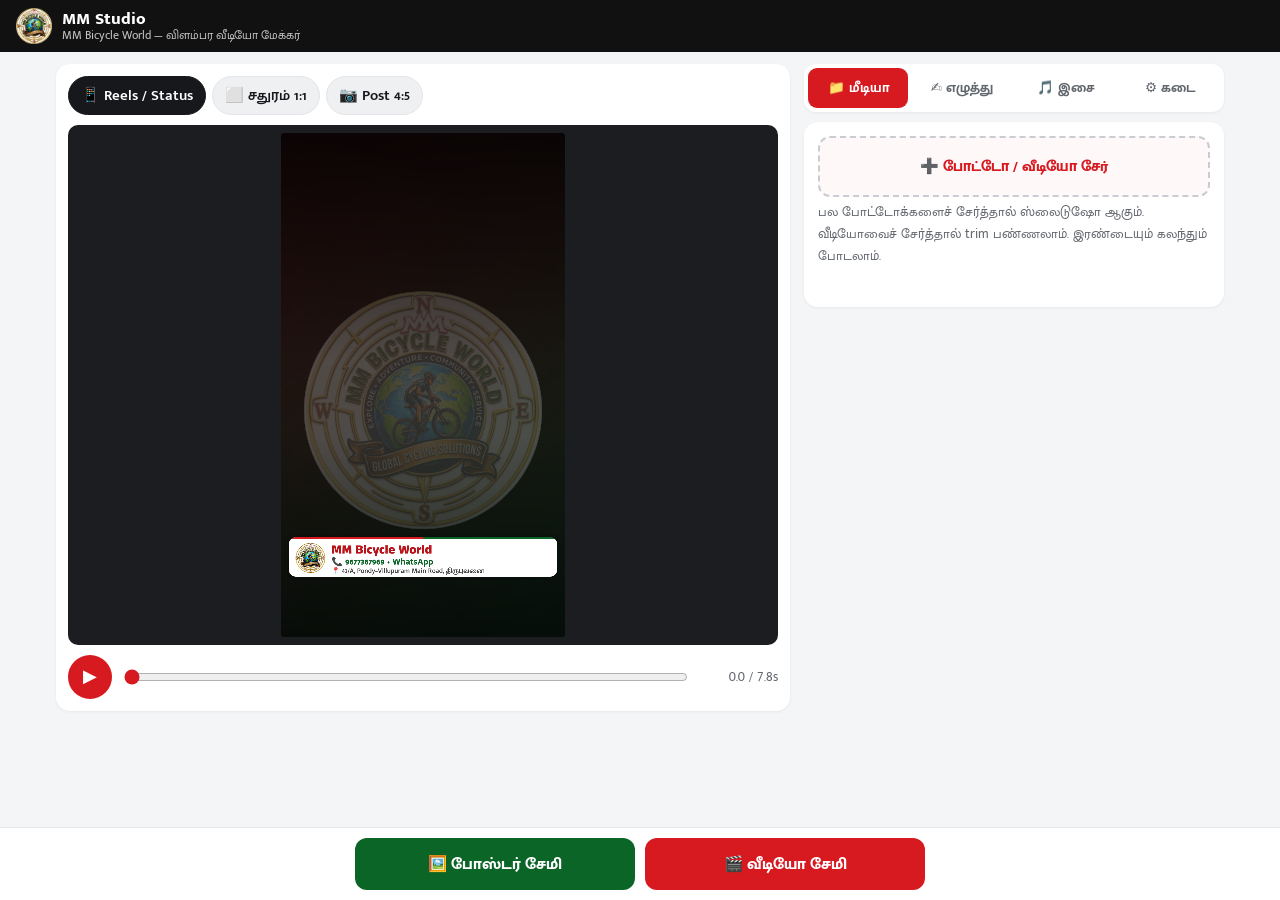
<file: studio/index.html>
<!doctype html>
<html lang="ta">
<head>
<meta charset="utf-8">
<meta name="viewport" content="width=device-width,initial-scale=1,viewport-fit=cover">
<title>MM Studio</title>
<meta name="description" content="MM Bicycle World — free ad, slideshow and video maker for Instagram, Facebook and WhatsApp Status.">
<meta name="theme-color" content="#d71920">
<link rel="manifest" href="manifest.json">
<link rel="icon" href="icon-192.png">
<link rel="apple-touch-icon" href="icon-192.png">
<link rel="preconnect" href="https://fonts.googleapis.com">
<link rel="preconnect" href="https://fonts.gstatic.com" crossorigin>
<link href="https://fonts.googleapis.com/css2?family=Anek+Tamil:wght@500;700;800&family=Mukta+Malar:wght@400;600;800&display=swap" rel="stylesheet">
<style>
:root{--red:#d71920;--green:#0a6526;--ink:#16181b;--mut:#62666d;--line:#e3e5e8;--bg:#f4f5f7;--card:#fff;--chip:#eef0f2}
*{box-sizing:border-box}
html,body{margin:0;background:var(--bg);color:var(--ink);font-family:"Mukta Malar",system-ui,sans-serif;font-size:15px}
button,input,select,textarea{font:inherit;color:inherit}
header{display:flex;align-items:center;gap:10px;padding:8px 16px;background:#111;color:#fff;position:sticky;top:0;z-index:20}
header img{width:36px;height:36px}
header h1{font-size:17px;margin:0;font-weight:800;line-height:1.1}
header h1 small{display:block;font-weight:400;font-size:12px;opacity:.75}
header .sp{flex:1}
#installBtn{display:none;background:var(--red);border:0;color:#fff;border-radius:8px;padding:6px 10px;font-weight:700}
main{max-width:1200px;margin:0 auto;padding:12px 16px 110px;display:grid;gap:14px}
@media(min-width:900px){main{grid-template-columns:minmax(0,1fr) 420px;align-items:start}.stage{position:sticky;top:64px}}
.stage{background:var(--card);border-radius:14px;padding:12px;box-shadow:0 1px 3px rgba(0,0,0,.06)}
.ratios{display:flex;gap:6px;margin-bottom:10px;flex-wrap:wrap}
.chip{border:1px solid var(--line);background:var(--chip);border-radius:999px;padding:6px 12px;cursor:pointer;font-weight:600;white-space:nowrap}
.chip.on{background:var(--ink);color:#fff;border-color:var(--ink)}
.canvasWrap{display:flex;justify-content:center;background:#1b1d20;border-radius:10px;padding:8px}
canvas#cv{display:block;max-width:100%;max-height:56vh;width:auto;height:auto;border-radius:4px;background:#000}
.ctrl{display:flex;align-items:center;gap:10px;margin-top:10px}
.ctrl button{width:44px;height:44px;border-radius:50%;border:0;background:var(--red);color:#fff;font-size:18px;cursor:pointer;flex:none}
.ctrl input[type=range]{flex:1}
.ctrl .tm{font-variant-numeric:tabular-nums;font-size:13px;color:var(--mut);min-width:78px;text-align:right}
.tabs{display:flex;gap:4px;background:var(--card);border-radius:12px;padding:4px;position:sticky;top:52px;z-index:10;box-shadow:0 1px 3px rgba(0,0,0,.06)}
@media(min-width:900px){.tabs{top:64px}}
.tabs button{flex:1;border:0;background:none;padding:9px 4px;border-radius:9px;font-weight:700;font-size:13.5px;cursor:pointer;color:var(--mut)}
.tabs button.on{background:var(--red);color:#fff}
.panel{display:none;background:var(--card);border-radius:14px;padding:14px;box-shadow:0 1px 3px rgba(0,0,0,.06)}
.panel.on{display:block}
.panel h3{margin:0 0 8px;font-size:15px}
.hint{color:var(--mut);font-size:13px;margin:4px 0 10px}
label.f{display:block;font-size:13px;font-weight:600;color:var(--mut);margin:10px 0 4px}
input[type=text],input[type=tel],input[type=number],textarea,select{width:100%;border:1px solid var(--line);border-radius:9px;padding:9px 11px;background:#fff;font-size:15px}
textarea{min-height:64px;resize:vertical}
input[type=range]{width:100%;accent-color:var(--red)}
.row{display:flex;gap:8px}.row>*{flex:1}
.check{display:flex;align-items:center;gap:8px;margin:10px 0;font-weight:600}
.check input{width:20px;height:20px;accent-color:var(--red)}
.add{display:flex;align-items:center;justify-content:center;gap:8px;border:2px dashed #c9ccd1;border-radius:12px;padding:16px;cursor:pointer;font-weight:800;color:var(--red);background:#fff8f8}
.clips{display:flex;gap:8px;overflow-x:auto;padding:10px 2px 6px}
.clip{position:relative;flex:none;width:76px;height:96px;border-radius:9px;overflow:hidden;border:3px solid transparent;cursor:pointer;background:#222}
.clip.on{border-color:var(--red)}
.clip img,.clip video{width:100%;height:100%;object-fit:cover;pointer-events:none}
.clip span{position:absolute;left:0;right:0;bottom:0;background:rgba(0,0,0,.65);color:#fff;font-size:11px;text-align:center;padding:1px}
.clip b{position:absolute;top:2px;left:4px;color:#fff;font-size:12px;text-shadow:0 1px 2px #000}
.box{border:1px solid var(--line);border-radius:12px;padding:10px 12px;margin-top:8px}
.btns{display:flex;gap:6px;flex-wrap:wrap;margin-top:10px}
.btn{border:1px solid var(--line);background:#fff;border-radius:9px;padding:8px 12px;cursor:pointer;font-weight:700}
.btn.red{background:var(--red);border-color:var(--red);color:#fff}
.btn.green{background:var(--green);border-color:var(--green);color:#fff}
.chips{display:flex;gap:6px;flex-wrap:wrap}
.chips .chip{font-size:13px;padding:5px 10px}
.tpls{display:grid;grid-template-columns:repeat(auto-fill,minmax(96px,1fr));gap:8px}
.tpl{border:2px solid var(--line);border-radius:10px;padding:10px 6px;text-align:center;cursor:pointer;font-weight:800;font-size:13px;background:#fff}
.tpl i{display:block;font-style:normal;font-size:22px}
.tpl.on{border-color:var(--red);background:#fff1f1}
.bar{position:fixed;left:0;right:0;bottom:0;z-index:30;background:#fff;border-top:1px solid var(--line);padding:10px 16px calc(10px + env(safe-area-inset-bottom));display:flex;gap:10px;justify-content:center}
.bar button{flex:1;max-width:280px;border:0;border-radius:12px;padding:13px 8px;font-weight:800;font-size:15.5px;cursor:pointer}
.bar .p{background:var(--green);color:#fff}.bar .v{background:var(--red);color:#fff}
.modal{position:fixed;inset:0;background:rgba(0,0,0,.72);z-index:50;display:none;align-items:center;justify-content:center;padding:16px}
.modal.on{display:flex}
.sheet{background:#fff;border-radius:16px;padding:16px;width:100%;max-width:480px;max-height:92vh;overflow:auto}
.sheet h3{margin:0 0 10px}
.sheet video,.sheet img{width:100%;max-height:46vh;object-fit:contain;background:#111;border-radius:10px}
.prog{height:10px;background:var(--chip);border-radius:9px;overflow:hidden;margin:12px 0}
.prog div{height:100%;width:0;background:var(--red);transition:width .2s}
.warn{background:#fff6dd;border:1px solid #f3d27a;border-radius:9px;padding:8px 10px;font-size:13px;margin-top:8px}
.toast{position:fixed;left:50%;bottom:96px;transform:translateX(-50%);background:#111;color:#fff;padding:9px 16px;border-radius:999px;z-index:60;font-weight:600;display:none;max-width:90vw;text-align:center}
</style>
</head>
<body>
<header>
  <img src="logo.png" alt="">
  <h1>MM Studio<small>MM Bicycle World — விளம்பர வீடியோ மேக்கர்</small></h1>
  <div class="sp"></div>
  <button id="installBtn">📲 Install</button>
</header>

<main>
  <section class="stage">
    <div class="ratios" id="ratios">
      <button class="chip" data-r="9:16">📱 Reels / Status</button>
      <button class="chip" data-r="1:1">⬜ சதுரம் 1:1</button>
      <button class="chip" data-r="4:5">📷 Post 4:5</button>
    </div>
    <div class="canvasWrap"><canvas id="cv"></canvas></div>
    <div class="ctrl">
      <button id="playBtn" aria-label="Play">▶</button>
      <input type="range" id="seek" min="0" max="1000" value="0">
      <span class="tm" id="tm">0.0 / 0.0s</span>
    </div>
  </section>

  <section>
    <nav class="tabs" id="tabs">
      <button data-p="media" class="on">📁 மீடியா</button>
      <button data-p="text">✍️ எழுத்து</button>
      <button data-p="music">🎵 இசை</button>
      <button data-p="shop">⚙️ கடை</button>
    </nav>

    <div class="panel on" id="p-media" style="margin-top:10px">
      <label class="add">➕ போட்டோ / வீடியோ சேர்<input type="file" id="fileIn" accept="image/*,video/*" multiple hidden></label>
      <p class="hint">பல போட்டோக்களைச் சேர்த்தால் ஸ்லைடுஷோ ஆகும். வீடியோவைச் சேர்த்தால் trim பண்ணலாம். இரண்டையும் கலந்தும் போடலாம்.</p>
      <div class="clips" id="clips"></div>
      <div id="clipEd"></div>
    </div>

    <div class="panel" id="p-text" style="margin-top:10px">
      <h3>டெம்ப்ளேட்</h3>
      <div class="tpls" id="tpls"></div>
      <label class="f">தலைப்பு (பெரிய எழுத்து)</label>
      <input type="text" id="headline">
      <div class="chips" id="quick" style="margin-top:8px"></div>
      <label class="f">துணை வரி</label>
      <input type="text" id="sub">
      <div class="row">
        <div><label class="f">ஆஃபர் விலை ₹</label><input type="number" inputmode="numeric" id="price" placeholder="உதா: 4999"></div>
        <div><label class="f">பழைய விலை ₹</label><input type="number" inputmode="numeric" id="oldPrice" placeholder="உதா: 5999"></div>
      </div>
      <label class="check"><input type="checkbox" id="showBrand"> கீழே கடை விவரம் (லோகோ, போன்)</label>
      <label class="check"><input type="checkbox" id="showOutro"> கடைசியில் கடை முடிவு ஸ்க்ரீன்</label>
      <label class="f">முடிவு ஸ்க்ரீன் வாசகம்</label>
      <input type="text" id="outroText">
    </div>

    <div class="panel" id="p-music" style="margin-top:10px">
      <h3>பின்னணி இசை</h3>
      <label class="add">🎵 பாட்டு / இசை ஃபைல் தேர்வு<input type="file" id="musicIn" accept="audio/*" hidden></label>
      <p class="hint" id="musicName">இசை எதுவும் சேர்க்கவில்லை.</p>
      <label class="f">இசை சத்தம்</label><input type="range" id="musicVol" min="0" max="1" step="0.05">
      <label class="f">வீடியோவின் சொந்த சத்தம்</label><input type="range" id="videoVol" min="0" max="1" step="0.05">
      <div class="btns"><button class="btn" id="musicDel">🗑 இசையை நீக்கு</button></div>
      <div class="warn">💡 சினிமா பாட்டு போட்டால் Instagram/Facebook சில நேரம் சத்தத்தை mute பண்ணிடும். இலவச இசைக்கு YouTube Audio Library நல்லது. அல்லது Instagram app-லேயே பாட்டு சேர்க்கலாம்.</div>
    </div>

    <div class="panel" id="p-shop" style="margin-top:10px">
      <h3>கடை விவரம் (ஒருமுறை போட்டால் போதும், இந்த போன்ல சேமிச்சு வெச்சுக்கும்)</h3>
      <label class="f">கடை பெயர்</label><input type="text" id="bName">
      <label class="f">போன் / WhatsApp</label><input type="tel" id="bPhone">
      <label class="f">முகவரி (சுருக்கமா)</label><input type="text" id="bAddr">
      <label class="f">நேரம்</label><input type="text" id="bHours">
      <label class="f">லோகோ</label>
      <div class="btns">
        <label class="btn">🖼️ புது லோகோ அப்லோட்<input type="file" id="logoIn" accept="image/*" hidden></label>
        <button class="btn" id="logoReset">↩️ வெப்சைட் லோகோ</button>
      </div>
      <label class="f">வீடியோ தரம்</label>
      <select id="quality">
        <option value="1080">உயர் தரம் (1080p)</option>
        <option value="720">வேகமா / பழைய போன் (720p)</option>
      </select>
    </div>
  </section>
</main>

<div class="bar">
  <button class="p" id="expPng">🖼️ போஸ்டர் சேமி</button>
  <button class="v" id="expVid">🎬 வீடியோ சேமி</button>
</div>

<div class="modal" id="modal"><div class="sheet" id="sheet"></div></div>
<div class="toast" id="toast"></div>

<script>
(() => {
'use strict';
const $ = s => document.querySelector(s);
const cv = $('#cv'), ctx = cv.getContext('2d');

/* ---------- state ---------- */
const DEF_BRAND = {name:'MM Bicycle World', phone:'9677367969', addr:'43/A, Pondy–Villupuram Main Road, திருபுவனை', hours:'தினமும் காலை 10 – இரவு 9', logo:'logo.png'};
const S = {
  ratio:'9:16', quality:1080, template:'new',
  headline:'புது சைக்கிள் வந்தாச்சு!', sub:'எல்லா வயதினருக்கும் சிறந்த சைக்கிள்கள்', price:'', oldPrice:'',
  showBrand:true, showOutro:true, outroText:'இன்றே கடைக்கு வாருங்கள்!',
  musicVol:0.8, videoVol:1,
  brand:{...DEF_BRAND}
};
const clips = [];           // {id,type,el,url,name,dur,trimIn,trimOut,srcDur,caption,fit,motion,small}
let music = null;           // {el,url,name}
let selId = null;

const TEMPLATES = {
  new:     {name:'புது வரவு', icon:'🚲', label:'புது வரவு • NEW ARRIVAL', a:'#d71920', b:'#0a6526', c1:'#2a0d0e', c2:'#0b1f14'},
  offer:   {name:'ஆஃபர்',    icon:'🏷️', label:'சிறப்பு ஆஃபர் • OFFER',  a:'#ffcc00', b:'#d71920', c1:'#4a0507', c2:'#1a0203'},
  service: {name:'சர்வீஸ்',  icon:'🔧', label:'சர்வீஸ் • SERVICE',       a:'#14a44d', b:'#0a6526', c1:'#062615', c2:'#0e1512'},
  festival:{name:'பண்டிகை',  icon:'🪔', label:'பண்டிகை வாழ்த்துக்கள்',  a:'#ffb300', b:'#c2185b', c1:'#5a1a00', c2:'#2b0718'},
  simple:  {name:'சிம்பிள்', icon:'✨', label:'MM BICYCLE WORLD',         a:'#ffffff', b:'#d71920', c1:'#1b1d20', c2:'#0b0c0d'}
};
const QUICK = ['புது சைக்கிள் வந்தாச்சு!','E-Bike இப்போ ஸ்டாக்ல!','குழந்தைகளுக்கான சைக்கிள்கள்','தீபாவளி சிறப்பு ஆஃபர்!','இனிய பொங்கல் நல்வாழ்த்துக்கள்','பள்ளி திறப்பு ஸ்பெஷல்','சைக்கிள் சர்வீஸ் இங்கே!','Gear சைக்கிள் புது மாடல்கள்','ஹெல்மெட், லைட், லாக் — எல்லாம் கிடைக்கும்'];

/* ---------- storage (best effort) ---------- */
const KEY = 'mmstudio.v1';
function save(){ try{ const {brand,...rest}=S; localStorage.setItem(KEY, JSON.stringify({...rest,brand})); }catch(e){} }
function load(){ try{ const j=JSON.parse(localStorage.getItem(KEY)||'null'); if(j){ Object.assign(S,j); S.brand={...DEF_BRAND,...(j.brand||{})}; } }catch(e){} }
load();

/* ---------- helpers ---------- */
const clamp=(v,a,b)=>Math.max(a,Math.min(b,v));
const ease=x=>1-Math.pow(1-clamp(x,0,1),3);
const inr=v=>{ const n=Number(String(v).replace(/,/g,'')); return isFinite(n)&&n>0? n.toLocaleString('en-IN') : String(v); };
function toast(msg,ms=2600){ const t=$('#toast'); t.textContent=msg; t.style.display='block'; clearTimeout(toast.h); toast.h=setTimeout(()=>t.style.display='none',ms); }
function dims(){ const W=+S.quality; const r={'9:16':16/9,'1:1':1,'4:5':5/4}[S.ratio]; return [W, Math.round(W*r/2)*2]; }
function resize(){ const [W,H]=dims(); if(cv.width!==W||cv.height!==H){ cv.width=W; cv.height=H; } }

let logoImg = new Image();
function setLogo(src){ const im=new Image(); im.onload=()=>{logoImg=im; redraw();}; im.src=src; }
setLogo(S.brand.logo);

/* downscale big photos once so every frame draws fast */
function shrink(src, max){
  const w=src.naturalWidth||src.videoWidth||src.width, h=src.naturalHeight||src.videoHeight||src.height;
  const k=Math.min(1,max/Math.max(w,h)); const c=document.createElement('canvas');
  c.width=Math.max(1,Math.round(w*k)); c.height=Math.max(1,Math.round(h*k));
  c.getContext('2d').drawImage(src,0,0,c.width,c.height); return c;
}

/* ---------- timeline ---------- */
const OUTRO=2.8;
function timeline(){
  const segs=[]; let t=0;
  for(const c of clips){ const len = c.type==='image' ? c.dur : Math.max(0.3,c.trimOut-c.trimIn); segs.push({kind:'clip',clip:c,start:t,len}); t+=len; }
  if(!clips.length){ segs.push({kind:'blank',start:0,len:5}); t=5; }
  if(S.showOutro){ segs.push({kind:'outro',start:t,len:OUTRO}); t+=OUTRO; }
  return {segs,total:t};
}
function segAt(tl,t){ for(const s of tl.segs) if(t < s.start+s.len) return s; return tl.segs[tl.segs.length-1]; }

/* ---------- drawing ---------- */
const small = document.createElement('canvas'); small.width=48; small.height=48; const sctx=small.getContext('2d');

function drawMedia(src, sw, sh, fit, zoom, panDir){
  const W=cv.width,H=cv.height;
  if(fit==='contain'){
    // blurred backdrop: draw tiny then scale up (cheap blur that works on every phone)
    const k=Math.max(48/sw,48/sh); const bw=sw*k, bh=sh*k;
    sctx.clearRect(0,0,48,48); sctx.drawImage(src,(48-bw)/2,(48-bh)/2,bw,bh);
    ctx.save(); ctx.imageSmoothingEnabled=true; ctx.imageSmoothingQuality='high';
    ctx.drawImage(small,-W*0.1,-H*0.1,W*1.2,H*1.2); ctx.fillStyle='rgba(0,0,0,.35)'; ctx.fillRect(0,0,W,H); ctx.restore();
    const s=Math.min(W/sw,H/sh)*zoom; const dw=sw*s, dh=sh*s;
    ctx.drawImage(src,(W-dw)/2+panDir*(zoom-1)*W*0.3,(H-dh)/2,dw,dh);
  } else {
    const s=Math.max(W/sw,H/sh)*zoom; const dw=sw*s, dh=sh*s;
    ctx.drawImage(src,(W-dw)/2+panDir*(dw-W)*0.25,(H-dh)/2,dw,dh);
  }
}

function bgGrad(T){
  const W=cv.width,H=cv.height; const g=ctx.createLinearGradient(0,0,W,H);
  g.addColorStop(0,T.c1); g.addColorStop(1,T.c2); ctx.fillStyle=g; ctx.fillRect(0,0,W,H);
}

function font(w,px,fam){ return `${w} ${Math.round(px)}px ${fam==='h'?'"Anek Tamil","Mukta Malar"':'"Mukta Malar","Anek Tamil"'},system-ui,sans-serif`; }
function wrap(text,maxW){
  const words=String(text).split(/\s+/).filter(Boolean); const lines=[]; let cur='';
  for(const w of words){ const tryL=cur?cur+' '+w:w; if(ctx.measureText(tryL).width<=maxW||!cur) cur=tryL; else { lines.push(cur); cur=w; } }
  if(cur) lines.push(cur); return lines;
}
function fit(text,maxW,maxLines,size,weight,fam){
  let s=size, lines;
  for(;s>size*0.4;s*=0.92){ ctx.font=font(weight,s,fam); lines=wrap(text,maxW); if(lines.length<=maxLines && lines.every(l=>ctx.measureText(l).width<=maxW)) break; }
  ctx.font=font(weight,s,fam); return {lines:lines||[], size:s};
}
function rrect(x,y,w,h,r){ ctx.beginPath(); ctx.moveTo(x+r,y); ctx.arcTo(x+w,y,x+w,y+h,r); ctx.arcTo(x+w,y+h,x,y+h,r); ctx.arcTo(x,y+h,x,y,r); ctx.arcTo(x,y,x+w,y,r); ctx.closePath(); }
function circleImg(img,cx,cy,r){ ctx.save(); ctx.beginPath(); ctx.arc(cx,cy,r,0,Math.PI*2); ctx.fillStyle='#fff'; ctx.fill(); ctx.clip(); if(img.complete&&img.naturalWidth) ctx.drawImage(img,cx-r,cy-r,r*2,r*2); ctx.restore(); }

function layout(){
  const W=cv.width,H=cv.height,u=W/1080;
  const tall=S.ratio==='9:16';
  const top = tall? 150*u : 50*u;
  const brandH = 150*u;
  const brandY = H - brandH - (tall? 230*u : 30*u);
  return {W,H,u,tall,top,brandH,brandY};
}

function drawOverlay(t, seg, T){
  const L=layout(), {W,H,u}=L;
  // top scrim
  let g=ctx.createLinearGradient(0,0,0,H*0.45); g.addColorStop(0,'rgba(0,0,0,.72)'); g.addColorStop(1,'rgba(0,0,0,0)');
  ctx.fillStyle=g; ctx.fillRect(0,0,W,H*0.45);
  if(S.showBrand){ g=ctx.createLinearGradient(0,H*0.6,0,H); g.addColorStop(0,'rgba(0,0,0,0)'); g.addColorStop(1,'rgba(0,0,0,.55)'); ctx.fillStyle=g; ctx.fillRect(0,H*0.6,W,H*0.4); }

  if(S.template==='festival') festivalFrame(T,u,W,H,t);

  // headline block (slides in at start)
  const a=ease(t/0.7); ctx.save(); ctx.globalAlpha=a; ctx.translate(0,-(1-a)*60*u);
  let y=L.top;
  ctx.font=font(800,34*u,'b'); const lab=T.label; const lw=ctx.measureText(lab).width+44*u;
  ctx.fillStyle=T.a; rrect((W-lw)/2,y,lw,58*u,29*u); ctx.fill();
  ctx.fillStyle=(S.template==='offer'||S.template==='simple'||S.template==='festival')?'#1a1a1a':'#fff'; ctx.textAlign='center'; ctx.textBaseline='middle';
  ctx.fillText(lab,W/2,y+30*u); y+=84*u;
  if(S.headline){
    const f=fit(S.headline,W-110*u,3,(L.tall?104:92)*u,800,'h');
    ctx.textBaseline='top'; ctx.shadowColor='rgba(0,0,0,.6)'; ctx.shadowBlur=18*u; ctx.shadowOffsetY=4*u;
    for(const l of f.lines){ ctx.lineWidth=8*u; ctx.strokeStyle='rgba(0,0,0,.35)'; ctx.strokeText(l,W/2,y); ctx.fillStyle='#fff'; ctx.fillText(l,W/2,y); y+=f.size*1.18; }
    ctx.shadowColor='transparent';
  }
  if(S.sub){
    const f=fit(S.sub,W-140*u,2,46*u,600,'b'); y+=6*u; ctx.textBaseline='top';
    ctx.shadowColor='rgba(0,0,0,.7)'; ctx.shadowBlur=10*u;
    for(const l of f.lines){ ctx.fillStyle=S.template==='service'?'#b9ffcf':'#ffe27a'; ctx.fillText(l,W/2,y); y+=f.size*1.25; }
    ctx.shadowColor='transparent';
  }
  ctx.restore();

  const bottomLimit = S.showBrand ? L.brandY : H - (L.tall?230:40)*u;

  // per-clip caption
  if(seg && seg.kind==='clip' && seg.clip.caption){
    const lt=t-seg.start, ca=ease((lt-0.2)/0.5);
    if(ca>0){ ctx.save(); ctx.globalAlpha=ca;
      const f=fit(seg.clip.caption,W-200*u,2,50*u,800,'h'); const lh=f.size*1.2; const bh=f.lines.length*lh+34*u;
      const bw=Math.max(...f.lines.map(l=>ctx.measureText(l).width))+70*u; const by=bottomLimit-bh-30*u-(1-ca)*20*u;
      ctx.fillStyle='rgba(0,0,0,.66)'; rrect((W-bw)/2,by,bw,bh,22*u); ctx.fill();
      ctx.fillStyle=T.b==='#d71920'&&S.template!=='offer'?'#fff':'#fff'; ctx.textAlign='center'; ctx.textBaseline='top';
      f.lines.forEach((l,i)=>ctx.fillText(l,W/2,by+17*u+i*lh)); ctx.restore(); }
  }

  // price burst
  if(S.price){
    const pa=ease((t-0.5)/0.5); if(pa>0){
      const r=(S.ratio==='9:16'?175:150)*u*pa*(1+0.03*Math.sin(t*5));
      const cx=W-r-40*u, cy=bottomLimit-r-(seg&&seg.clip&&seg.clip.caption?200:40)*u;
      ctx.save(); ctx.translate(cx,cy); ctx.rotate(-0.12);
      ctx.beginPath(); const n=20; for(let i=0;i<n*2;i++){ const rr=i%2?r*0.86:r; const an=i*Math.PI/n; ctx.lineTo(Math.cos(an)*rr,Math.sin(an)*rr);} ctx.closePath();
      ctx.fillStyle=S.template==='offer'?'#ffd400':T.a; ctx.shadowColor='rgba(0,0,0,.45)'; ctx.shadowBlur=20*u; ctx.fill(); ctx.shadowColor='transparent';
      ctx.lineWidth=6*u; ctx.strokeStyle='#fff'; ctx.stroke();
      const ink = (S.template==='offer'||S.template==='festival'||S.template==='simple')?'#b30000':'#fff';
      ctx.textAlign='center'; ctx.textBaseline='middle'; ctx.fillStyle=ink;
      if(S.oldPrice){ ctx.font=font(600,r*0.2,'b'); const ot='₹'+inr(S.oldPrice); ctx.fillText(ot,0,-r*0.42); const ow=ctx.measureText(ot).width; ctx.fillRect(-ow/2,-r*0.42-2*u,ow,5*u); }
      const pt='₹'+inr(S.price); let ps=r*0.46; ctx.font=font(800,ps,'h'); while(ctx.measureText(pt).width>r*1.5&&ps>10){ps*=0.92; ctx.font=font(800,ps,'h');}
      ctx.fillText(pt,0,S.oldPrice?r*0.0:-r*0.08);
      ctx.font=font(800,r*0.17,'b'); ctx.fillText('மட்டும்!',0,r*0.42);
      ctx.restore(); }
  }

  if(S.showBrand) brandCard(L,T); else circleImg(logoImg,W-80*u,(L.tall?80:70)*u,56*u);
}

function brandCard(L,T){
  const {W,u,brandY,brandH}=L; const x=30*u, w=W-60*u;
  ctx.save(); ctx.shadowColor='rgba(0,0,0,.35)'; ctx.shadowBlur=24*u; ctx.fillStyle='#fff'; rrect(x,brandY,w,brandH,26*u); ctx.fill(); ctx.restore();
  ctx.save(); rrect(x,brandY,w,brandH,26*u); ctx.clip(); ctx.fillStyle='#d71920'; ctx.fillRect(x,brandY,w,8*u); ctx.fillStyle='#0a6526'; ctx.fillRect(x+w/2,brandY,w/2,8*u); ctx.restore();
  const r=58*u; circleImg(logoImg,x+24*u+r,brandY+brandH/2+4*u,r);
  const tx=x+24*u+2*r+22*u, tw=w-(tx-x)-24*u;
  ctx.textAlign='left'; ctx.textBaseline='alphabetic';
  let f=fit(S.brand.name,tw,1,48*u,800,'h'); ctx.fillStyle='#b81419'; ctx.fillText(f.lines[0]||'',tx,brandY+62*u);
  f=fit('📞 '+S.brand.phone+'  •  WhatsApp',tw,1,34*u,800,'b'); ctx.fillStyle='#0a6526'; ctx.fillText(f.lines[0]||'',tx,brandY+104*u);
  f=fit('📍 '+S.brand.addr,tw,1,26*u,600,'b'); ctx.fillStyle='#444'; ctx.fillText(f.lines[0]||'',tx,brandY+136*u);
}

function festivalFrame(T,u,W,H,t){
  ctx.save(); ctx.strokeStyle=T.a; ctx.lineWidth=12*u; rrect(22*u,22*u,W-44*u,H-44*u,30*u); ctx.stroke();
  ctx.lineWidth=3*u; rrect(44*u,44*u,W-88*u,H-88*u,22*u); ctx.stroke();
  ctx.fillStyle=T.a;
  for(const [cx,cy] of [[44,44],[W/u-44,44],[44,H/u-44],[W/u-44,H/u-44]]){
    ctx.save(); ctx.translate(cx*u,cy*u); ctx.rotate(Math.PI/4+t*0.6);
    ctx.fillRect(-20*u,-20*u,40*u,40*u); ctx.restore();
  }
  // sparkles
  for(let i=0;i<14;i++){ const px=(Math.sin(i*91.7)*0.5+0.5)*W, py=((i*0.137+t*0.05)%1)*H; const s=(4+3*Math.sin(t*4+i))*u;
    ctx.globalAlpha=0.5+0.5*Math.sin(t*3+i); ctx.beginPath(); ctx.arc(px,py,Math.max(1,s),0,Math.PI*2); ctx.fill(); }
  ctx.restore();
}

function drawOutro(lt,T){
  const {W,H,u}=layout();
  const g=ctx.createRadialGradient(W/2,H*0.35,10,W/2,H*0.4,H*0.8); g.addColorStop(0,S.template==='simple'?'#2b2e33':T.b); g.addColorStop(1,'#050505');
  ctx.fillStyle=g; ctx.fillRect(0,0,W,H);
  const p=ease(lt/0.6); const r=Math.min(W*0.24,H*0.17)*(0.6+0.4*p);
  const cy=H*(S.ratio==='9:16'?0.36:0.27);
  ctx.save(); ctx.globalAlpha=p; ctx.shadowColor='rgba(0,0,0,.6)'; ctx.shadowBlur=40*u; circleImg(logoImg,W/2,cy,r); ctx.restore();
  let y=cy+r+70*u; const a2=ease((lt-0.3)/0.6);
  ctx.save(); ctx.globalAlpha=a2; ctx.textAlign='center'; ctx.textBaseline='middle';
  let f=fit(S.brand.name,W-120*u,1,76*u,800,'h'); ctx.fillStyle='#fff'; ctx.fillText(f.lines[0]||'',W/2,y); y+=f.size*1.05;
  if(S.outroText){ f=fit(S.outroText,W-120*u,2,56*u,800,'h'); ctx.fillStyle='#ffd54a'; for(const l of f.lines){ ctx.fillText(l,W/2,y); y+=f.size*1.2; } }
  y+=26*u; ctx.font=font(800,54*u,'b'); const ph='📞 '+S.brand.phone; const pw=ctx.measureText(ph).width+80*u;
  ctx.fillStyle='#fff'; rrect((W-pw)/2,y-46*u,pw,92*u,46*u); ctx.fill(); ctx.fillStyle='#0a6526'; ctx.fillText(ph,W/2,y+2*u); y+=100*u;
  f=fit('📍 '+S.brand.addr,W-120*u,2,34*u,600,'b'); ctx.fillStyle='#eee'; for(const l of f.lines){ ctx.fillText(l,W/2,y); y+=f.size*1.3; }
  if(S.brand.hours){ f=fit('🕘 '+S.brand.hours,W-120*u,1,32*u,600,'b'); ctx.fillStyle='#ccc'; ctx.fillText(f.lines[0],W/2,y+6*u); }
  ctx.restore();
}

function draw(t){
  resize();
  const tl=timeline(), seg=segAt(tl,t), T=TEMPLATES[S.template]||TEMPLATES.new;
  const W=cv.width,H=cv.height;
  ctx.setTransform(1,0,0,1,0,0); ctx.globalAlpha=1; ctx.shadowColor='transparent'; ctx.textAlign='left';
  if(seg.kind==='outro'){ drawOutro(t-seg.start,T); }
  else {
    bgGrad(T);
    if(seg.kind==='blank'){ ctx.save(); ctx.globalAlpha=0.12; const r=Math.min(W,H)*0.42; circleImg(logoImg,W/2,H*0.55,r); ctx.restore(); }
    else {
      const c=seg.clip, lt=t-seg.start, k=lt/seg.len;
      const idx=clips.indexOf(c), pan=idx%2?1:-1;
      if(c.type==='image'){ const z=c.motion?1+0.1*k:1; drawMedia(c.small,c.small.width,c.small.height,c.fit,z,pan); }
      else if(c.el.readyState>=2){ drawMedia(c.el,c.el.videoWidth,c.el.videoHeight,c.fit,1,0); }
    }
    drawOverlay(t,seg,T);
  }
  // dip-to-black transition at each segment start
  const lt=t-seg.start;
  if(seg.start>0 && lt<0.3){ ctx.fillStyle=`rgba(0,0,0,${1-lt/0.3})`; ctx.fillRect(0,0,W,H); }
  const tail=tl.total-t; if(recording && tail<0.25){ ctx.fillStyle=`rgba(0,0,0,${1-tail/0.25})`; ctx.fillRect(0,0,W,H); }
}

/* ---------- audio ---------- */
let AC=null, master=null, recDest=null, musicGain=null;
function ensureAudio(){
  if(!AC){ const C=window.AudioContext||window.webkitAudioContext; if(!C) return; AC=new C(); master=AC.createGain(); master.connect(AC.destination);
    recDest=AC.createMediaStreamDestination(); master.connect(recDest); musicGain=AC.createGain(); musicGain.connect(master); }
  if(AC.state==='suspended') AC.resume();
  for(const c of clips) if(c.type==='video' && !c.gain){ try{ const s=AC.createMediaElementSource(c.el); c.gain=AC.createGain(); s.connect(c.gain); c.gain.connect(master);}catch(e){} }
  if(music && !music.wired){ try{ AC.createMediaElementSource(music.el).connect(musicGain); music.wired=true; }catch(e){} }
}

/* ---------- playback ---------- */
let playing=false, recording=false, t=0, t0=0, onEnd=null;
function syncMedia(tt,live){
  const tl=timeline(), seg=segAt(tl,tt);
  for(const s of tl.segs){
    if(s.kind!=='clip'||s.clip.type!=='video') continue; const v=s.clip.el;
    if(s===seg){
      const want=s.clip.trimIn+(tt-s.start);
      if(live){ if(v.paused){ v.currentTime=want; v.play().catch(()=>{}); } else if(Math.abs(v.currentTime-want)>0.3) v.currentTime=want; }
      else { if(!v.paused) v.pause(); if(Math.abs(v.currentTime-want)>0.04){ v.currentTime=want; } }
      if(s.clip.gain) s.clip.gain.gain.value=S.videoVol;
    } else {
      if(!v.paused) v.pause();
      if(live && s.start>tt && s.start-tt<0.8 && Math.abs(v.currentTime-s.clip.trimIn)>0.1) v.currentTime=s.clip.trimIn;
    }
  }
  if(music){
    const m=music.el;
    if(live){ if(m.paused){ m.currentTime=m.duration? tt%m.duration:0; m.play().catch(()=>{}); } }
    else if(!m.paused) m.pause();
    const fade=clamp((tl.total-tt)/1.2,0,1); if(musicGain) musicGain.gain.value=S.musicVol*fade; else m.volume=S.musicVol*fade;
  }
}
function play(){
  ensureAudio();
  const tl=timeline(); if(t>=tl.total-0.05) t=0;
  t0=performance.now()-t*1000; playing=true; $('#playBtn').textContent='⏸';
  if(music) music.el.pause();
  tick();
}
function pause(){
  playing=false; $('#playBtn').textContent='▶';
  for(const c of clips) if(c.type==='video') c.el.pause();
  if(music) music.el.pause();
}
function tick(){
  if(!playing) return;
  const tl=timeline(); t=(performance.now()-t0)/1000;
  if(t>=tl.total){ t=tl.total-0.001; draw(t); pause(); ui(); if(onEnd){const f=onEnd; onEnd=null; f();} return; }
  syncMedia(t,true); draw(t); ui();
  requestAnimationFrame(tick);
}
function still(){ if(playing) return; syncMedia(t,false); draw(t); ui(); }
function redraw(){ if(!playing) still(); }
function ui(){ const tl=timeline(); $('#seek').value=Math.round(t/tl.total*1000); $('#tm').textContent=`${t.toFixed(1)} / ${tl.total.toFixed(1)}s`; }

/* ---------- media import ---------- */
let nextId=1;
async function addFiles(files){
  for(const f of files){
    const url=URL.createObjectURL(f);
    if(f.type.startsWith('video')){
      const v=document.createElement('video'); v.src=url; v.playsInline=true; v.preload='auto'; v.setAttribute('playsinline','');
      v.crossOrigin='anonymous';
      await new Promise(r=>{ v.onloadedmetadata=r; v.onerror=r; });
      if(!v.duration){ toast('இந்த வீடியோவை திறக்க முடியவில்லை: '+f.name); continue; }
      const c={id:nextId++,type:'video',el:v,url,name:f.name,srcDur:v.duration,trimIn:0,trimOut:Math.min(v.duration,30),caption:'',fit:'contain'};
      v.addEventListener('seeked',()=>{ if(!playing) draw(t); });
      clips.push(c);
    } else if(f.type.startsWith('image')){
      const im=new Image(); im.src=url; try{ await im.decode(); }catch(e){ toast('போட்டோ திறக்கவில்லை: '+f.name); continue; }
      clips.push({id:nextId++,type:'image',el:im,small:shrink(im,1920),url,name:f.name,dur:3,caption:'',fit:'contain',motion:true});
    }
  }
  if(AC) ensureAudio();
  if(!selId && clips.length) selId=clips[0].id;
  renderClips(); still();
}

function renderClips(){
  const box=$('#clips'); box.innerHTML='';
  clips.forEach((c,i)=>{
    const d=document.createElement('div'); d.className='clip'+(c.id===selId?' on':'');
    if(c.type==='image'){ const im=document.createElement('img'); im.src=c.url; d.append(im); }
    else { const v=document.createElement('video'); v.src=c.url+'#t=0.5'; v.muted=true; v.playsInline=true; v.preload='metadata'; d.append(v); }
    const b=document.createElement('b'); b.textContent=(i+1)+(c.type==='video'?' 🎬':''); const s=document.createElement('span');
    s.textContent=(c.type==='image'?c.dur:(c.trimOut-c.trimIn)).toFixed(1)+'s'; d.append(b,s);
    d.onclick=()=>{ selId=c.id; const tl=timeline(); const sg=tl.segs.find(x=>x.clip===c); if(sg){ pause(); t=sg.start+0.35; } renderClips(); still(); };
    box.append(d);
  });
  renderEditor();
}

function renderEditor(){
  const ed=$('#clipEd'); const c=clips.find(x=>x.id===selId);
  if(!c){ ed.innerHTML=''; return; }
  const i=clips.indexOf(c);
  ed.innerHTML=`<div class="box">
    <h3>${i+1}. ${c.type==='image'?'📷 போட்டோ':'🎬 வீடியோ'}</h3>
    ${c.type==='image'
      ? `<label class="f">எவ்வளவு நேரம் காட்டணும்: <b id="dV">${c.dur.toFixed(1)}s</b></label><input type="range" id="eDur" min="1" max="10" step="0.5" value="${c.dur}">
         <label class="check"><input type="checkbox" id="eMot" ${c.motion?'checked':''}> மெதுவா zoom ஆகணும்</label>`
      : `<label class="f">ஆரம்பம்: <b id="iV">${c.trimIn.toFixed(1)}s</b></label><input type="range" id="eIn" min="0" max="${c.srcDur}" step="0.1" value="${c.trimIn}">
         <label class="f">முடிவு: <b id="oV">${c.trimOut.toFixed(1)}s</b> (மொத்தம் ${c.srcDur.toFixed(1)}s)</label><input type="range" id="eOut" min="0" max="${c.srcDur}" step="0.1" value="${c.trimOut}">`}
    <label class="f">அமைப்பு</label>
    <div class="chips"><button class="chip ${c.fit==='contain'?'on':''}" data-fit="contain">முழுசா காட்டு</button><button class="chip ${c.fit==='cover'?'on':''}" data-fit="cover">திரை நிறைய</button></div>
    <label class="f">இந்த ஷாட்டுக்கு எழுத்து (விருப்பம்)</label>
    <input type="text" id="eCap" placeholder="உதா: Hero Sprint 26T — ₹6,499" value="">
    <div class="btns">
      <button class="btn" id="eL">◀ முன்னே</button><button class="btn" id="eR">பின்னே ▶</button>
      <button class="btn" id="eDup">⧉ நகல்</button><button class="btn red" id="eDel">🗑 நீக்கு</button>
    </div></div>`;
  $('#eCap').value=c.caption;
  $('#eCap').oninput=e=>{ c.caption=e.target.value; still(); };
  ed.querySelectorAll('[data-fit]').forEach(b=>b.onclick=()=>{ c.fit=b.dataset.fit; renderEditor(); still(); });
  if(c.type==='image'){
    $('#eDur').oninput=e=>{ c.dur=+e.target.value; $('#dV').textContent=c.dur.toFixed(1)+'s'; renderClipsLabels(); still(); };
    $('#eMot').onchange=e=>{ c.motion=e.target.checked; still(); };
  } else {
    const sg=()=>timeline().segs.find(x=>x.clip===c);
    $('#eIn').oninput=e=>{ c.trimIn=Math.min(+e.target.value,c.trimOut-0.3); e.target.value=c.trimIn; $('#iV').textContent=c.trimIn.toFixed(1)+'s'; pause(); t=sg().start; renderClipsLabels(); still(); };
    $('#eOut').oninput=e=>{ c.trimOut=Math.max(+e.target.value,c.trimIn+0.3); e.target.value=c.trimOut; $('#oV').textContent=c.trimOut.toFixed(1)+'s'; pause(); const s=sg(); t=s.start+s.len-0.05; renderClipsLabels(); still(); };
  }
  $('#eL').onclick=()=>{ if(i>0){ [clips[i-1],clips[i]]=[clips[i],clips[i-1]]; renderClips(); still(); } };
  $('#eR').onclick=()=>{ if(i<clips.length-1){ [clips[i+1],clips[i]]=[clips[i],clips[i+1]]; renderClips(); still(); } };
  $('#eDup').onclick=()=>{
    if(c.type==='video'){ toast('வீடியோவை மறுபடி சேர்த்தா நகல் ஆகும்'); return; }
    const n={...c,id:nextId++}; clips.splice(i+1,0,n); selId=n.id; renderClips(); still(); };
  $('#eDel').onclick=()=>{ clips.splice(i,1); if(c.type==='video') c.el.pause(); selId=clips[Math.min(i,clips.length-1)]?.id||null; t=0; renderClips(); still(); };
}
function renderClipsLabels(){ document.querySelectorAll('#clips .clip span').forEach((s,i)=>{ const c=clips[i]; s.textContent=(c.type==='image'?c.dur:(c.trimOut-c.trimIn)).toFixed(1)+'s'; }); ui(); }

/* ---------- export ---------- */
function pickMime(){
  if(!window.MediaRecorder) return null;
  const list=['video/mp4;codecs=avc1.640028,mp4a.40.2','video/mp4;codecs=avc1.42E01E,mp4a.40.2','video/mp4;codecs=avc1,mp4a.40.2','video/mp4','video/webm;codecs=vp9,opus','video/webm;codecs=vp8,opus','video/webm'];
  return list.find(m=>{ try{return MediaRecorder.isTypeSupported(m);}catch(e){return false;} }) || '';
}
function fname(ext){ const d=new Date(); const p=n=>String(n).padStart(2,'0'); return `MM-Bicycle-World-${d.getFullYear()}${p(d.getMonth()+1)}${p(d.getDate())}-${p(d.getHours())}${p(d.getMinutes())}.${ext}`; }
function captionText(){
  const lines=[S.headline, S.sub];
  if(S.price) lines.push(`🏷️ விலை: ₹${inr(S.price)}${S.oldPrice?` (பழைய விலை ₹${inr(S.oldPrice)})`:''}`);
  lines.push('', `📍 ${S.brand.name}, ${S.brand.addr}`, `📞 ${S.brand.phone} (Call / WhatsApp)`, S.brand.hours?`🕘 ${S.brand.hours}`:'', '',
    '#MMBicycleWorld #Thirubuvanai #Puducherry #Pondicherry #BicycleShop #Cycle #Cycling #Bicycle #சைக்கிள்');
  return lines.filter((l,i,a)=>l!==undefined && !(l===''&&a[i-1]==='')).join('\n').trim();
}

function showResult(blob, kind, ext, note){
  const url=URL.createObjectURL(blob); const name=fname(ext);
  const file=new File([blob],name,{type:blob.type});
  const canShare=!!(navigator.canShare && navigator.canShare({files:[file]}));
  $('#sheet').innerHTML=`<h3>✅ ரெடி!</h3>
    ${kind==='video'?`<video src="${url}" controls playsinline></video>`:`<img src="${url}" alt="">`}
    ${note?`<div class="warn">${note}</div>`:''}
    <div class="btns">
      <a class="btn green" href="${url}" download="${name}">⬇️ போனில் சேமி</a>
      ${canShare?'<button class="btn red" id="shareBtn">📤 WhatsApp / Insta-க்கு அனுப்பு</button>':''}
      <button class="btn" id="closeBtn">✕ மூடு</button>
    </div>
    <label class="f">போஸ்ட் கேப்ஷன் (காப்பி பண்ணி போடுங்க)</label>
    <textarea id="capTxt" rows="7">${captionText().replace(/</g,'&lt;')}</textarea>
    <div class="btns"><button class="btn" id="copyBtn">📋 கேப்ஷன் காப்பி</button></div>`;
  $('#modal').classList.add('on');
  $('#closeBtn').onclick=()=>$('#modal').classList.remove('on');
  $('#copyBtn').onclick=async()=>{ const v=$('#capTxt').value; try{ await navigator.clipboard.writeText(v); toast('கேப்ஷன் காப்பி ஆச்சு ✅'); }catch(e){ $('#capTxt').select(); document.execCommand('copy'); toast('கேப்ஷன் காப்பி ஆச்சு ✅'); } };
  if(canShare) $('#shareBtn').onclick=async()=>{ try{ await navigator.share({files:[file], text:$('#capTxt').value}); }catch(e){} };
}

$('#expPng').onclick=()=>{
  pause(); still();
  setTimeout(()=>cv.toBlob(b=>{ if(b) showResult(b,'image','png'); else toast('சேமிக்க முடியவில்லை'); },'image/png'),80);
};

$('#expVid').onclick=async()=>{
  const mime=pickMime();
  if(mime===null || !cv.captureStream){ toast('இந்த browser-ல வீடியோ சேமிக்க முடியாது. Chrome-ல திறங்க.',4000); return; }
  pause(); ensureAudio(); t=0; still();
  await new Promise(r=>setTimeout(r,350));
  const stream=cv.captureStream(30);
  if(recDest) recDest.stream.getAudioTracks().forEach(tr=>stream.addTrack(tr));
  let rec; try{ rec=new MediaRecorder(stream, mime?{mimeType:mime, videoBitsPerSecond:S.quality>=1080?8e6:5e6}:{}); }catch(e){ toast('ரெக்கார்டர் தொடங்கவில்லை: '+e.message,4000); return; }
  const chunks=[]; rec.ondataavailable=e=>{ if(e.data&&e.data.size) chunks.push(e.data); };
  const total=timeline().total;
  $('#sheet').innerHTML=`<h3>🎬 வீடியோ தயாராகுது…</h3><p class="hint">வீடியோ முடியும் வரை (${total.toFixed(0)} வினாடி) இந்த ஸ்க்ரீனை விட்டு போகாதீங்க, போனை லாக் பண்ணாதீங்க.</p><div class="prog"><div id="pg"></div></div><div class="btns"><button class="btn" id="cancelRec">✕ நிறுத்து</button></div>`;
  $('#modal').classList.add('on');
  let cancelled=false;
  $('#cancelRec').onclick=()=>{ cancelled=true; pause(); recording=false; try{rec.stop();}catch(e){} $('#modal').classList.remove('on'); };
  const pgT=setInterval(()=>{ const p=$('#pg'); if(p) p.style.width=(t/total*100).toFixed(0)+'%'; },200);
  rec.onstop=()=>{
    clearInterval(pgT); recording=false; stream.getVideoTracks().forEach(tr=>tr.stop());
    if(cancelled) return;
    const type=(rec.mimeType||mime||'video/webm').split(';')[0]; const blob=new Blob(chunks,{type});
    const isMp4=type.includes('mp4');
    const h264=/avc1/.test(rec.mimeType||mime||'');
    showResult(blob,'video',isMp4?'mp4':'webm', isMp4?(h264?'':'ℹ️ இந்த போன் MP4-ல் வேறு codec பயன்படுத்துது. WhatsApp/Instagram ஏத்துக்கலைன்னா Chrome-ஐ அப்டேட் பண்ணுங்க.'):'⚠️ இந்த browser MP4 தரவில்லை (WebM வந்திருக்கு). WhatsApp/Instagram-க்கு MP4 வேணும்னா Chrome-ஐ அப்டேட் பண்ணிட்டு மறுபடி சேமிங்க.');
  };
  recording=true; rec.start(500);
  onEnd=()=>{ setTimeout(()=>{ try{rec.stop();}catch(e){} },150); };
  play();
};

/* ---------- UI wiring ---------- */
function bindText(id,key,obj=S){ const el=$('#'+id); el.value=obj[key]; el.oninput=()=>{ obj[key]=el.value; save(); redraw(); }; }
function bindCheck(id,key){ const el=$('#'+id); el.checked=S[key]; el.onchange=()=>{ S[key]=el.checked; save(); if(t>timeline().total) t=0; redraw(); }; }
bindText('headline','headline'); bindText('sub','sub'); bindText('price','price'); bindText('oldPrice','oldPrice'); bindText('outroText','outroText');
bindCheck('showBrand','showBrand'); bindCheck('showOutro','showOutro');
bindText('bName','name',S.brand); bindText('bPhone','phone',S.brand); bindText('bAddr','addr',S.brand); bindText('bHours','hours',S.brand);
$('#quality').value=String(S.quality); $('#quality').onchange=e=>{ S.quality=+e.target.value; save(); redraw(); };
$('#musicVol').value=S.musicVol; $('#musicVol').oninput=e=>{ S.musicVol=+e.target.value; save(); if(musicGain) musicGain.gain.value=S.musicVol; };
$('#videoVol').value=S.videoVol; $('#videoVol').oninput=e=>{ S.videoVol=+e.target.value; save(); for(const c of clips) if(c.gain) c.gain.gain.value=S.videoVol; };

function renderRatios(){ document.querySelectorAll('#ratios .chip').forEach(b=>{ b.classList.toggle('on',b.dataset.r===S.ratio); b.onclick=()=>{ S.ratio=b.dataset.r; save(); renderRatios(); redraw(); }; }); }
renderRatios();
function renderTpls(){
  const box=$('#tpls'); box.innerHTML='';
  for(const [k,T] of Object.entries(TEMPLATES)){ const d=document.createElement('div'); d.className='tpl'+(k===S.template?' on':''); d.innerHTML=`<i>${T.icon}</i>${T.name}`;
    d.onclick=()=>{ S.template=k; save(); renderTpls(); redraw(); }; box.append(d); }
}
renderTpls();
QUICK.forEach(q=>{ const b=document.createElement('button'); b.className='chip'; b.textContent=q; b.onclick=()=>{ S.headline=q; $('#headline').value=q; save(); redraw(); }; $('#quick').append(b); });

document.querySelectorAll('#tabs button').forEach(b=>b.onclick=()=>{
  document.querySelectorAll('#tabs button').forEach(x=>x.classList.toggle('on',x===b));
  document.querySelectorAll('.panel').forEach(p=>p.classList.toggle('on',p.id==='p-'+b.dataset.p));
});

$('#fileIn').onchange=e=>{ addFiles([...e.target.files]); e.target.value=''; };
$('#musicIn').onchange=e=>{
  const f=e.target.files[0]; e.target.value=''; if(!f) return;
  if(music){ music.el.pause(); }
  const el=new Audio(); el.src=URL.createObjectURL(f); el.loop=true; el.preload='auto';
  music={el,name:f.name,wired:false}; $('#musicName').textContent='🎵 '+f.name; if(AC) ensureAudio(); toast('இசை சேர்ந்தாச்சு ✅');
};
$('#musicDel').onclick=()=>{ if(music){ music.el.pause(); if(musicGain) musicGain.gain.value=0; } music=null; $('#musicName').textContent='இசை எதுவும் சேர்க்கவில்லை.'; };
$('#logoIn').onchange=e=>{
  const f=e.target.files[0]; e.target.value=''; if(!f) return;
  const im=new Image(); im.onload=()=>{ const c=shrink(im,400); const d=c.toDataURL('image/png'); S.brand.logo=d; save(); setLogo(d); toast('லோகோ மாறிடுச்சு ✅'); }; im.src=URL.createObjectURL(f);
};
$('#logoReset').onclick=()=>{ S.brand.logo='logo.png'; save(); setLogo('logo.png'); };

$('#playBtn').onclick=()=>{ playing?pause():play(); };
$('#seek').oninput=e=>{ pause(); t=+e.target.value/1000*timeline().total; still(); };
$('#modal').onclick=e=>{ if(e.target.id==='modal' && !recording) $('#modal').classList.remove('on'); };

/* install as an app */
let deferred=null;
window.addEventListener('beforeinstallprompt',e=>{ e.preventDefault(); deferred=e; $('#installBtn').style.display='block'; });
$('#installBtn').onclick=async()=>{ if(!deferred) return; deferred.prompt(); await deferred.userChoice.catch(()=>{}); deferred=null; $('#installBtn').style.display='none'; };
if('serviceWorker' in navigator && location.protocol.startsWith('http')) navigator.serviceWorker.register('sw.js').catch(()=>{});

/* first paint once fonts are ready */
still();
if(document.fonts){ Promise.all([document.fonts.load('800 40px "Anek Tamil"','தமிழ் Aa'),document.fonts.load('600 30px "Mukta Malar"','தமிழ் Aa'),document.fonts.load('800 30px "Mukta Malar"','தமிழ் Aa')]).then(()=>still()).catch(()=>{}); }
window.__mm={S,clips,draw,timeline,addFiles,get t(){return t}};
})();
</script>
</body>
</html>
</file>
